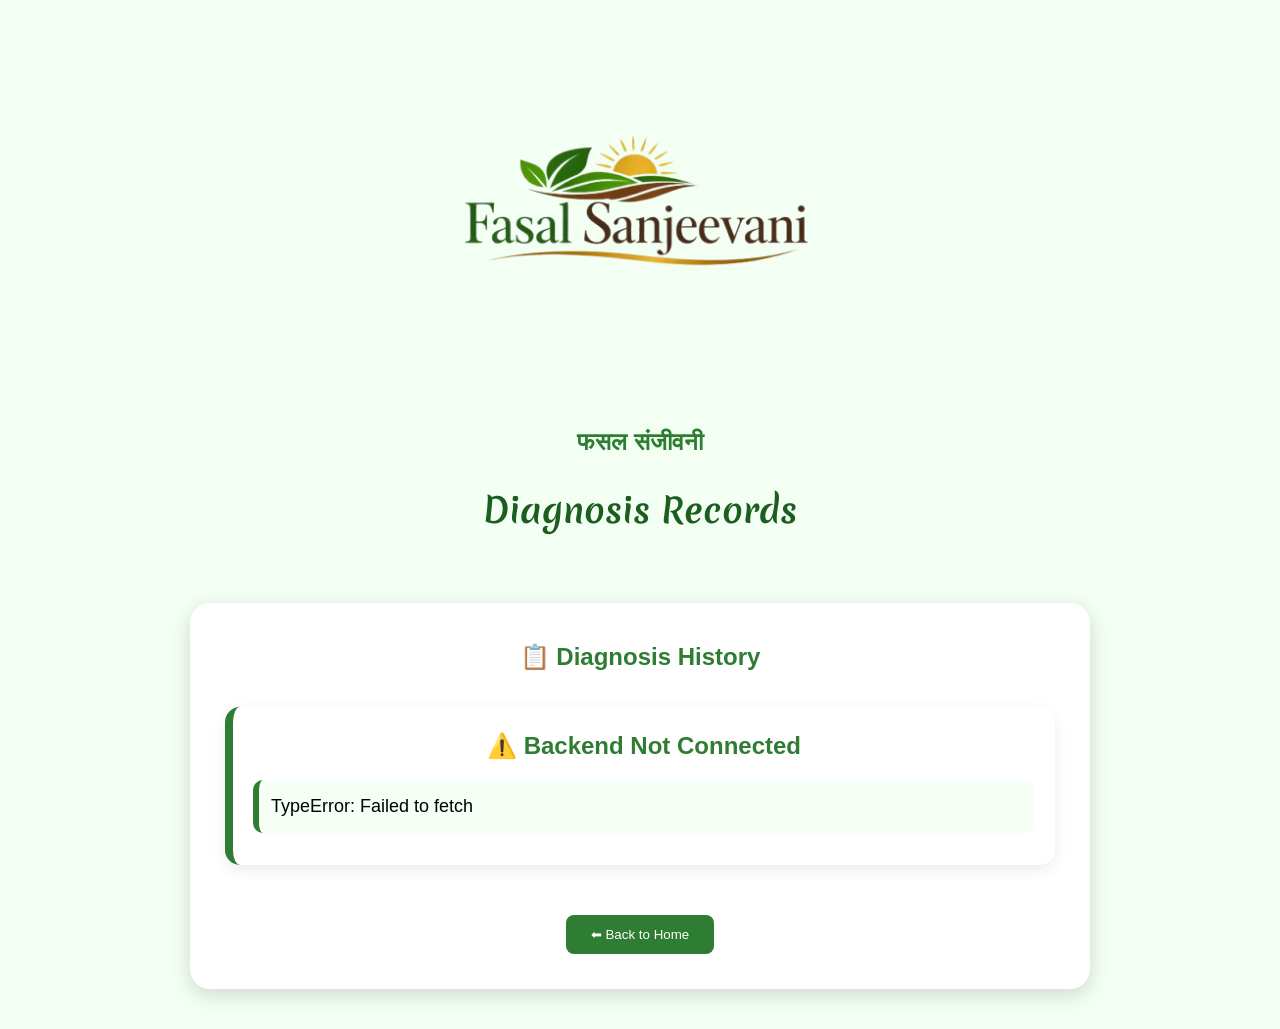
<file: frontend/history.html>
<!DOCTYPE html>
<html lang="en">

<head>

<meta charset="UTF-8">
<meta name="viewport" content="width=device-width, initial-scale=1.0">

<title>Diagnosis Records</title>

<link rel="stylesheet" href="style.css">

<link href="https://fonts.googleapis.com/css2?family=Merienda:wght@700&display=swap" rel="stylesheet">

</head>

<body>

<header>

<img src="images/logo.png" class="logo">

<h2>फसल संजीवनी</h2>

<p class="tagline">
Diagnosis Records
</p>

</header>

<section class="result-box">

<h1 style="text-align:center;color:#2E7D32;margin-bottom:30px;">

📋 Diagnosis History

</h1>

<div id="historyContainer">

</div>

<div style="text-align:center;margin-top:30px;">

<button onclick="window.location.href='index.html'">

⬅ Back to Home

</button>

</div>

</section>

<script>
const container = document.getElementById("historyContainer");

fetch("http://10.226.123.88:5000/history")
.then(res => res.json())
.then(historyData => {

if(historyData && historyData.length > 0){

historyData.forEach((item, index) => {

let icon = "🦠";

const disease = item.disease.toLowerCase();

if(disease.includes("healthy")) icon = "🌿";
else if(disease.includes("blight")) icon = "🍂";

container.innerHTML += `
<div class="history-card">
    <h2>${icon} Record ${index+1}</h2>
    <p><strong>Image</strong><br>${item.image}</p>
    <p><strong>Disease</strong><br>${item.disease}</p>
    <p><strong>Confidence</strong><br>${item.confidence}%</p>
    <p><strong>Date & Time</strong><br>${item.time}</p>
</div>
`;
});

} else {
container.innerHTML = `
<div class="history-card">
<h2>📂 No Records Found</h2>
<p>No diagnosis history available.</p>
</div>
`;
}

})
.catch(err => {
    console.error("History Error:", err);
container.innerHTML = `
<div class="history-card">
<h2>⚠️ Backend Not Connected</h2>
<p>${err}</p>
</div>
`;
});
</script>

</body>

</html>
</file>
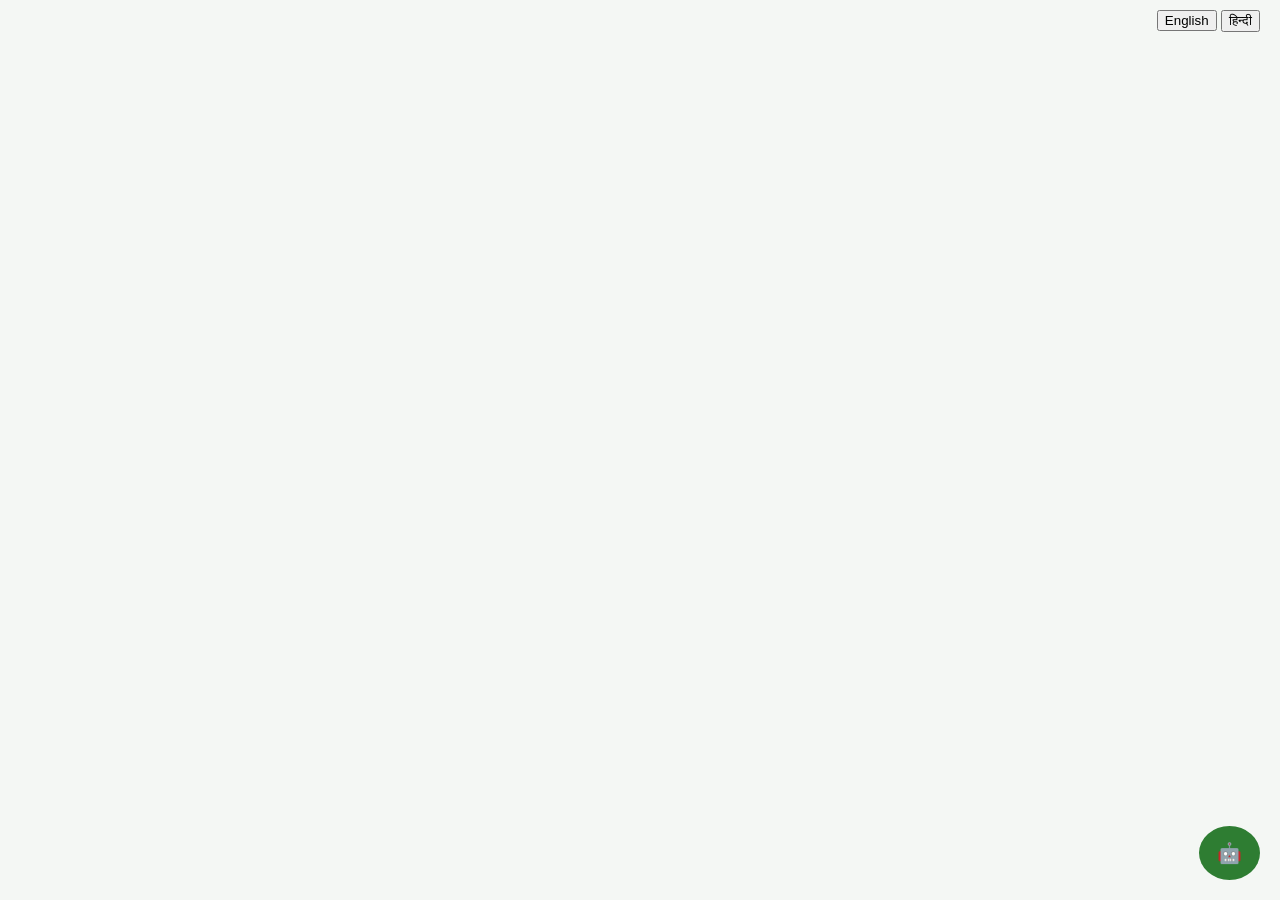
<file: frontend/kisanvani.html>
<!DOCTYPE html>
<html lang="en">
<head>
<meta charset="UTF-8">
<title>Kisan Vani AI</title>

<style>
body {
    font-family: Arial;
    background: #f4f7f4;
}

/* Floating button */
#chatBtn {
    position: fixed;
    bottom: 20px;
    right: 20px;
    background: #2E7D32;
    color: white;
    border: none;
    padding: 15px 18px;
    border-radius: 50%;
    font-size: 20px;
    cursor: pointer;
}


/* Chat box */
#chatBox {
    position: fixed;
    bottom: 80px;
    right: 20px;
    width: 320px;
    height: 420px;
    background: white;
    border-radius: 15px;
    box-shadow: 0 0 15px rgba(0,0,0,0.2);
    display: none;
    flex-direction: column;
    overflow: hidden;
}

#chatHeader {
    background: #2E7D32;
    color: white;
    padding: 10px;
    font-weight: bold;
}

#messages {
    flex: 1;
    padding: 10px;
    overflow-y: auto;
}

.msg {
    margin: 8px 0;
    padding: 8px;
    border-radius: 10px;
    max-width: 80%;
}

.user {
    background: #DCF8C6;
    align-self: flex-end;
    text-align: right;
}

.bot {
    background: #f1f1f1;
}

#inputBox {
    display: flex;
    border-top: 1px solid #ddd;
}

#text {
    flex: 1;
    padding: 10px;
    border: none;
}

#send {
    background: #2E7D32;
    color: white;
    border: none;
    padding: 10px;
    cursor: pointer;
}
</style>
</head>

<body>
 <div style="position:fixed; top:10px; right:20px;">
    <button onclick="setLang('en')">English</button>
    <button onclick="setLang('hi')">हिन्दी</button>
</div>
<button id="chatBtn" onclick="toggleChat()">🤖</button>

<div id="chatBox">
    <div id="chatHeader">🌾 Kisan Vani AI Assistant</div>

    <div id="messages"></div>

    <div id="inputBox">
        <input id="text" placeholder="Ask about crops..." />
        <button id="send" onclick="sendMsg()">Send</button>
    </div>
</div>

<script>
    window.onload = function(){
    addMessage("🌾 Namaste! I am Kisan Vani AI. Ask me about crops, diseases, fertilizers.", "bot");
}
function toggleChat(){
    let box = document.getElementById("chatBox");
    box.style.display = box.style.display === "flex" ? "none" : "flex";
    box.style.flexDirection = "column";
}

function addMessage(text, type){
    let div = document.createElement("div");
    div.className = "msg " + type;
    div.innerText = text;
    document.getElementById("messages").appendChild(div);

    document.getElementById("messages").scrollTop =
    document.getElementById("messages").scrollHeight;
}
function sendMsg(){

let input = document.getElementById("text");
let msg = input.value;
if(!msg) return;

addMessage(msg, "user");
input.value = "";

/* 🔥 SHOW LOADING */
addMessage("Kisan Vani is thinking...", "bot");

/* BACKEND CALL */
fetch("http://10.226.123.88:5000/chat", {
    method: "POST",
    headers: {"Content-Type": "application/json"},
    body: JSON.stringify({
        message: msg,
        lang: currentLang})
})
.then(res => res.json())
.then(data => {

    /* remove last "thinking..." message */
    let msgs = document.getElementById("messages");
    msgs.removeChild(msgs.lastChild);

    addMessage(data.reply, "bot");
    if(data.reply){
    speak(data.reply, currentLang);
}

})
.catch(err => {
    let msgs = document.getElementById("messages");
    msgs.removeChild(msgs.lastChild);

    addMessage("⚠️ Backend not connected. Please try later.", "bot");
});

}
function speak(text, lang = "en"){
    let speech = new SpeechSynthesisUtterance();

    speech.text = text;

    // language setting
    if(lang === "hi"){
        speech.lang = "hi-IN";
    } else {
        speech.lang = "en-US";
    }

    speech.rate = 1;
    speech.pitch = 1;

    window.speechSynthesis.speak(speech);
}
let currentLang = "en";

function setLang(lang){
    currentLang = lang;

    if(lang === "hi"){
        addMessage("🌾 भाषा बदलकर हिंदी कर दी गई है", "bot");
    } else {
        addMessage("🌾 Language switched to English", "bot");
    }
}
</script>
</body>
</html>
</file>
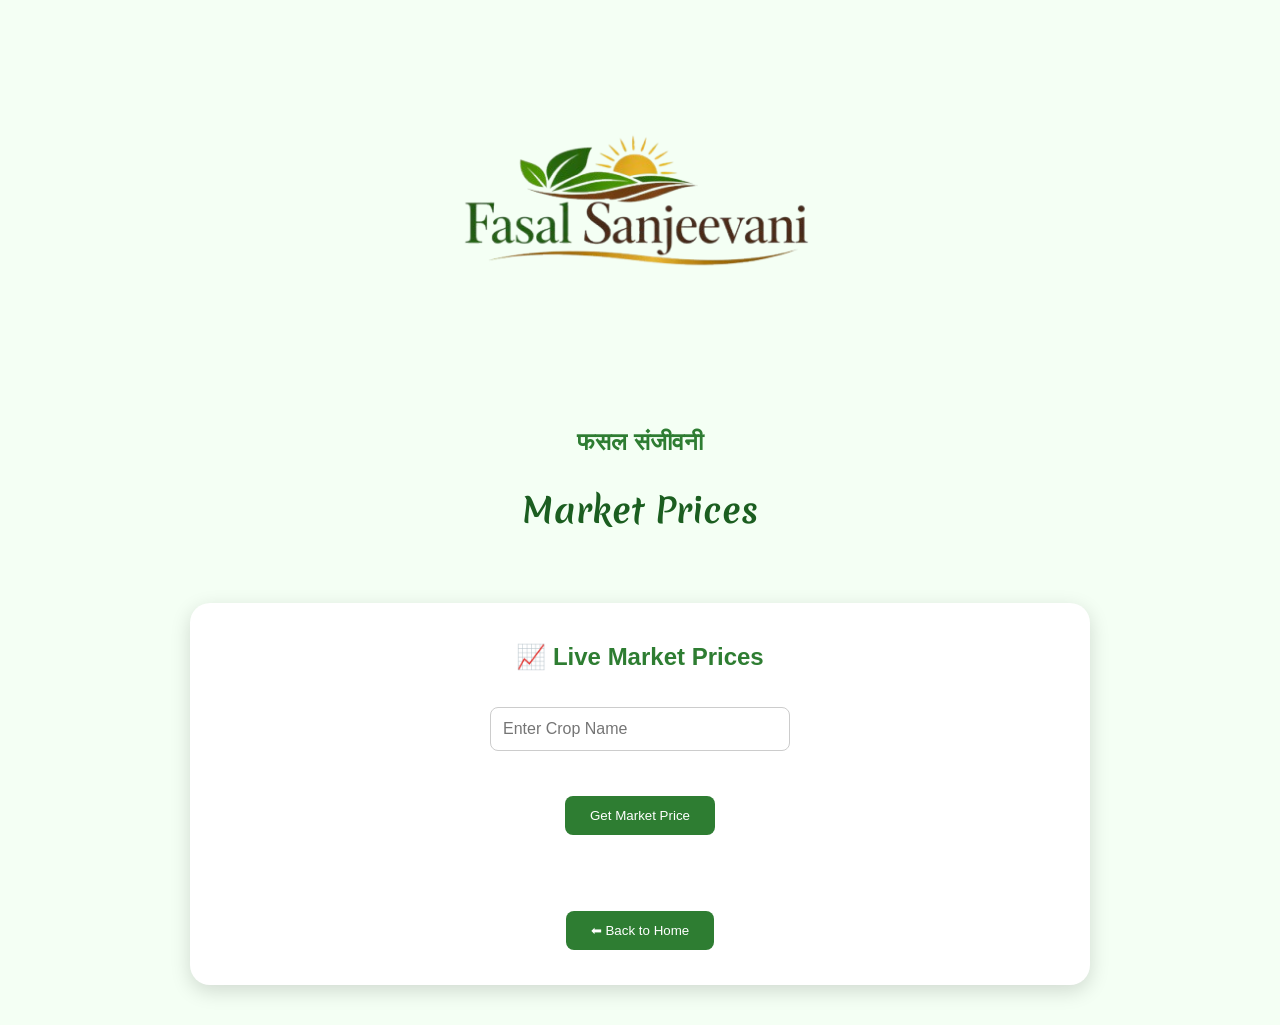
<file: frontend/market.html>
<!DOCTYPE html>
<html lang="en">

<head>

<meta charset="UTF-8">
<meta name="viewport" content="width=device-width, initial-scale=1.0">

<title>Market Prices</title>

<link rel="stylesheet" href="style.css">

<link href="https://fonts.googleapis.com/css2?family=Merienda:wght@700&display=swap"
rel="stylesheet">

</head>

<body>

<header>

<img src="images/logo.png" class="logo">

<h2>फसल संजीवनी</h2>

<p class="tagline">
Market Prices
</p>

</header>

<section class="result-box">

<h1 style="text-align:center;color:#2E7D32;margin-bottom:30px;">

📈 Live Market Prices

</h1>

<div style="text-align:center;">

<input
id="cropInput"
type="text"
placeholder="Enter Crop Name"
style="padding:12px;width:300px;border-radius:8px;border:1px solid #ccc;font-size:16px;">

<br><br>

<button onclick="getMarketPrice()">

Get Market Price

</button>

</div>

<br>

<div id="report" style="display:none;">

<div class="info-card">

<p>

<strong>🌾 Crop</strong>

<br>

<span id="crop"></span>

</p>

</div>

<div class="info-card">

<p>

<strong>💰 Price</strong>

<br>

<span id="price"></span>

</p>

</div>

<div class="info-card">

<p>

<strong>📊 Market Trend</strong>

<br>

<span id="trend"></span>

</p>

</div>

<div class="info-card">

<p>

<strong>💡 Decision</strong>

<br>

<span id="decision"></span>

</p>

</div>

</div>

<div style="text-align:center;margin-top:30px;">

<button onclick="window.location.href='index.html'">

⬅ Back to Home

</button>

</div>

</section>

<script>

function getMarketPrice(){

const crop=document.getElementById("cropInput").value.trim();

if(crop===""){

alert("Please enter crop name.");

return;

}

fetch(`http://192.168.0.173:5000/mandi-rate?crop=${encodeURIComponent(crop)}`)

.then(response=>response.json())

.then(data=>{

document.getElementById("report").style.display="block";

document.getElementById("crop").innerHTML=data.crop;

document.getElementById("price").innerHTML=
"₹ "+data.mandi_price_per_quintal+" / Quintal";

document.getElementById("trend").innerHTML=
data.market_trend;

document.getElementById("decision").innerHTML=
data.decision;

})

.catch(error=>{

console.log(error);

alert("Unable to fetch market prices.");

});

}

</script>

</body>

</html>
</file>
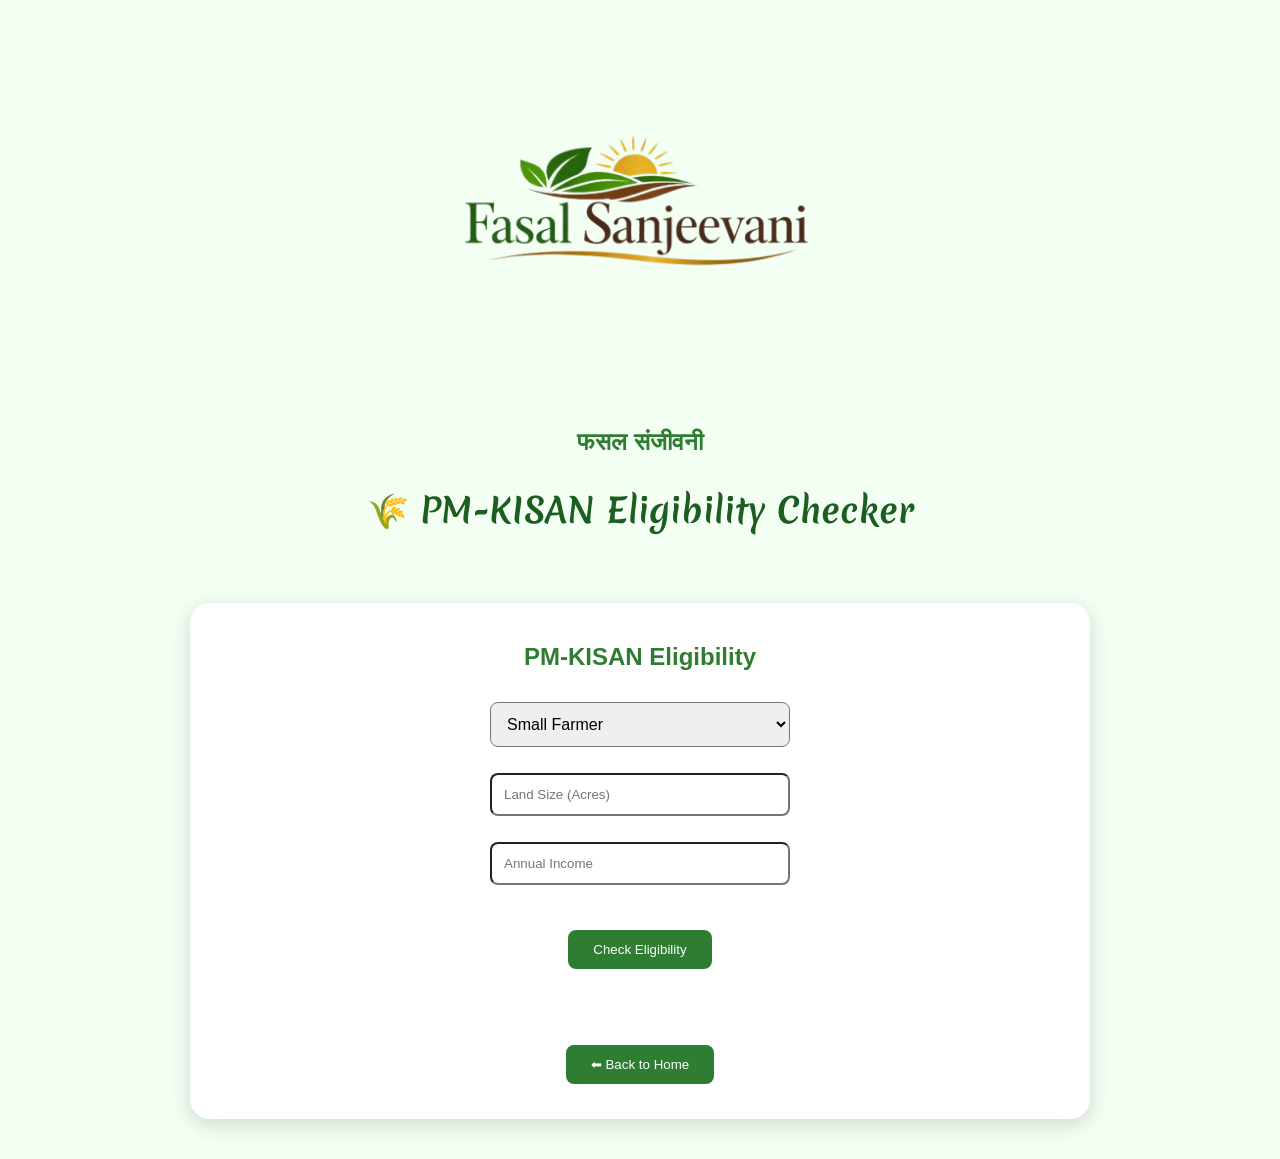
<file: frontend/pmkisan.html>
<!DOCTYPE html>
<html lang="en">

<head>

<meta charset="UTF-8">
<meta name="viewport" content="width=device-width, initial-scale=1.0">

<title>PM-KISAN Eligibility</title>

<link rel="stylesheet" href="style.css">

<link href="https://fonts.googleapis.com/css2?family=Merienda:wght@700&display=swap"
rel="stylesheet">

</head>

<body>

<header>

<img src="images/logo.png" class="logo">

<h2>फसल संजीवनी</h2>

<p class="tagline">

🌾 PM-KISAN Eligibility Checker

</p>

</header>

<section class="result-box">

<h1 style="text-align:center;color:#2E7D32;">

PM-KISAN Eligibility

</h1>

<br>

<div style="text-align:center;">

<select id="farmerType"
style="padding:12px;width:300px;border-radius:8px;font-size:16px;">

<option value="small">Small Farmer</option>
<option value="marginal">Marginal Farmer</option>
<option value="large">Large Farmer</option>

</select>

<br><br>

<input
type="number"
id="landSize"
placeholder="Land Size (Acres)"
style="padding:12px;width:300px;border-radius:8px;">

<br><br>

<input
type="number"
id="income"
placeholder="Annual Income"
style="padding:12px;width:300px;border-radius:8px;">

<br><br>

<button onclick="checkEligibility()">

Check Eligibility

</button>

</div>

<br>

<div id="report" style="display:none;">

    <div class="info-card">
<p>
<strong>Land Size</strong><br>
<span id="land"></span>
</p>
</div>

<div class="info-card">
<p>
<strong>Farmer Type</strong><br>
<span id="farmerTypeValue"></span>
</p>
</div>
<div class="info-card">

<p>

<strong>Eligibility</strong>

<br>

<span id="eligible"></span>

</p>

</div>

<div class="info-card">

<p>

<strong>Eligible Schemes</strong>

<br>

<ul id="schemes"></ul>

</p>

</div>

<div class="info-card">

<p>

<strong>How to Check PM-KISAN Status</strong>

<br>

<ol id="steps"></ol>

</p>

</div>

<div class="info-card">

<p>

<strong>Official Website</strong>

<br>

<a id="website" target="_blank"></a>

</p>

</div>

</div>

<div style="text-align:center;margin-top:30px;">

<button onclick="window.location.href='index.html'">

⬅ Back to Home

</button>

</div>

</section>

<script>

function checkEligibility(){

const farmerType=document.getElementById("farmerType").value;
const landSize=document.getElementById("landSize").value;
const income=document.getElementById("income").value;

fetch(`http://192.168.0.173:5000/scheme-check?land_size=${landSize}&income=${income}&farmer_type=${farmerType}`)
.then(async response => {
    if (!response.ok) {
        const errText = await response.text();
        throw new Error(errText);
    }
    return response.json();
})
.then(data => {
    console.log("DATA:", data);

    document.getElementById("report").style.display = "block";

    document.getElementById("eligible").innerHTML =
        data.pm_kisan.eligible ? "✅ Eligible" : "❌ Not Eligible";

    document.getElementById("land").innerHTML =
        data.input.land_size + " Acres";

    document.getElementById("farmerTypeValue").innerHTML =
        data.input.farmer_type;

    const scheme = document.getElementById("schemes");
    scheme.innerHTML = "";
    data.eligible_schemes.forEach(item => {
        scheme.innerHTML += `<li>${item}</li>`;
    });

    const steps = document.getElementById("steps");
    steps.innerHTML = "";
    data.pm_kisan.how_to_check.forEach(step => {
        steps.innerHTML += `<li>${step}</li>`;
    });

    document.getElementById("website").href =
        data.pm_kisan.official_website;

    document.getElementById("website").innerHTML =
        data.pm_kisan.official_website;

})
.catch(error => {
    console.log("ERROR:", error);
    alert("Backend error: check console or Flask terminal");
});


}

</script>

</body>

</html>
</file>
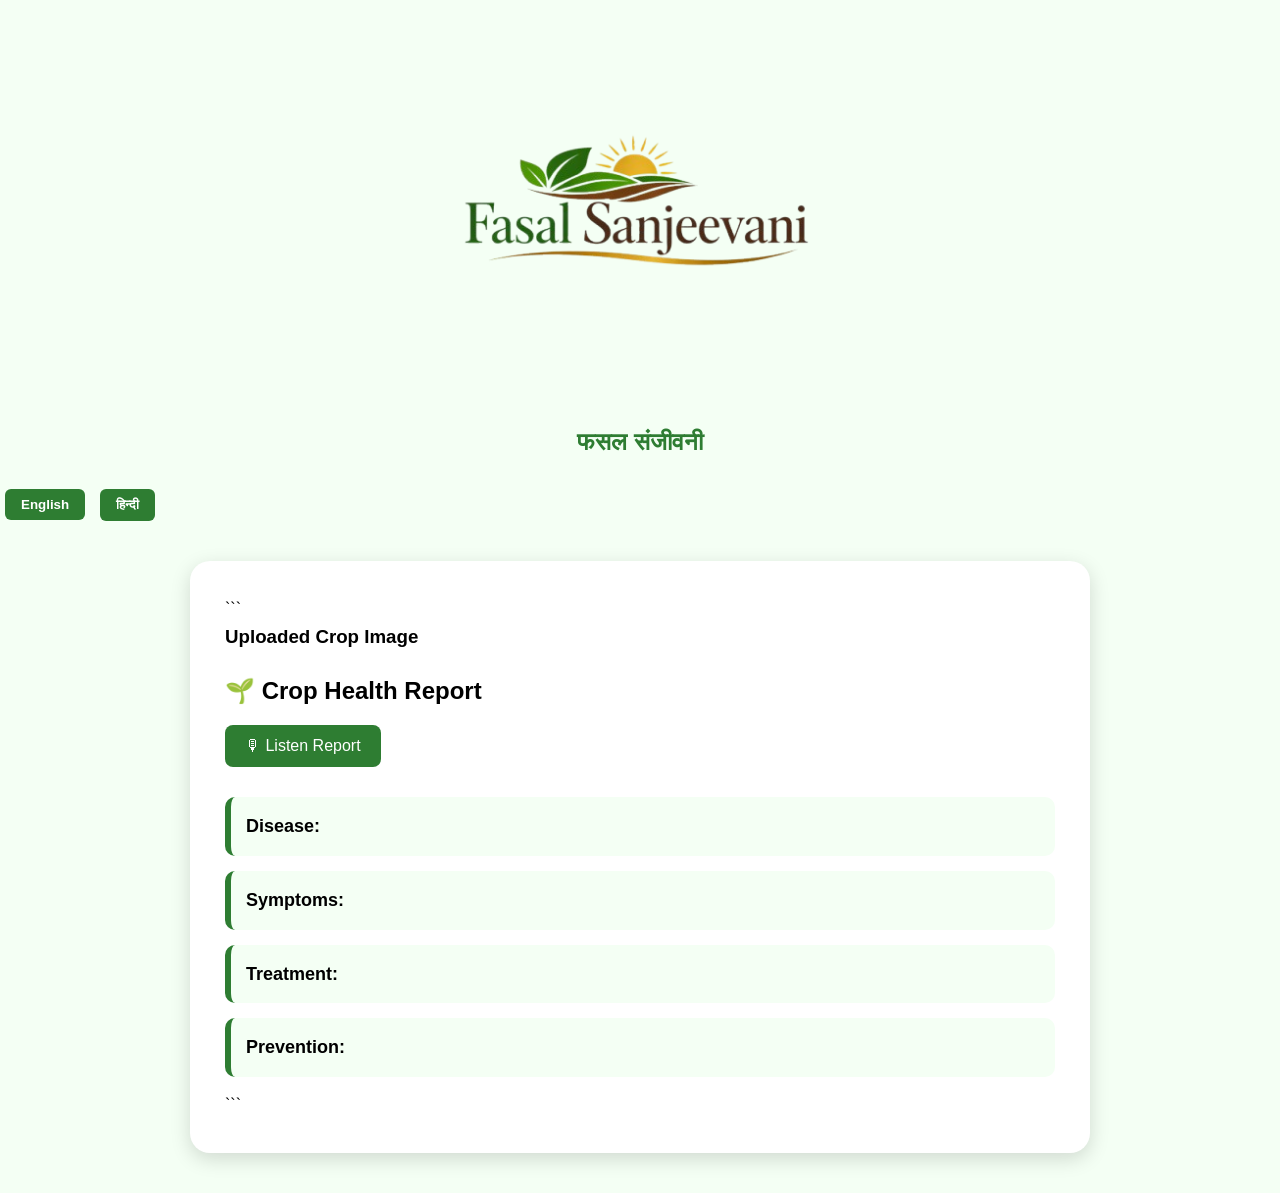
<file: frontend/result.html>
<!DOCTYPE html>

<html lang="en">
<head>
    <meta charset="UTF-8">
    <meta name="viewport" content="width=device-width, initial-scale=1.0">
    <title>Crop Health Report</title>
    <link rel="stylesheet" href="style.css">
</head>
<body>

<header>
    <img src="images/logo.png" class="logo">
    <h2>फसल संजीवनी</h2>
</header>

<div class="language-switcher">
    <button onclick="changeLanguage('en')">English</button>
    <button onclick="changeLanguage('hi')">हिन्दी</button>
</div>

<section class="result-box">

```
<h3 id="uploadedImageTitle">
    Uploaded Crop Image
</h3>

<img id="cropImage"
     style="max-width:400px;
            border-radius:15px;
            margin-bottom:20px;">

<h1 id="reportTitle">
    🌱 Crop Health Report
</h1>

<button id="speakBtn" onclick="speakReport()">
    🎙 Listen Report
</button>

<p>
    <strong id="diseaseLabel">Disease:</strong>
    <span id="disease"></span>
</p>

<p>
    <strong id="symptomLabel">Symptoms:</strong>
    <span id="symptoms"></span>
</p>

<p>
    <strong id="treatmentLabel">Treatment:</strong>
    <span id="treatment"></span>
</p>

<p>
    <strong id="preventionLabel">Prevention:</strong>
    <span id="prevention"></span>
</p>
```

</section>

<script>

const img = localStorage.getItem("uploadedImage");

if(img){
    document.getElementById("cropImage").src = img;
}

document.getElementById("disease").innerText =
localStorage.getItem("disease");

document.getElementById("symptoms").innerText =
localStorage.getItem("symptoms");

document.getElementById("treatment").innerText =
localStorage.getItem("treatment");

document.getElementById("prevention").innerText =
localStorage.getItem("prevention");

const resultTranslations = {

    en: {
        uploadedImageTitle: "Uploaded Crop Image",
        reportTitle: "🌱 Crop Health Report",
        speakBtn: "🎙 Listen Report",
        diseaseLabel: "Disease:",
        symptomLabel: "Symptoms:",
        treatmentLabel: "Treatment:",
        preventionLabel: "Prevention:"
    },

    hi: {
        uploadedImageTitle: "अपलोड की गई फसल की तस्वीर",
        reportTitle: "🌱 फसल स्वास्थ्य रिपोर्ट",
        speakBtn: "🎙 रिपोर्ट सुनें",
        diseaseLabel: "रोग:",
        symptomLabel: "प्रमुख लक्षण:",
        treatmentLabel: "उपचार:",
        preventionLabel: "बचाव:"
    }
};

function changeLanguage(lang){

    for(let key in resultTranslations[lang]){

        const element = document.getElementById(key);

        if(element){
            element.innerText = resultTranslations[lang][key];
        }
    }

    localStorage.setItem("language", lang);

    translateDisease(lang);
}

function translateDisease(lang){

    const diseaseElement =
    document.getElementById("disease");

    const disease =
    localStorage.getItem("disease");

    if(lang === "hi"){

        const diseaseMap = {

            "Leaf Blight":"पत्ती झुलसा रोग",
            "Early Blight":"प्रारंभिक झुलसा रोग",
            "Bacterial Spot":"जीवाणु धब्बा रोग",
            "Healthy":"स्वस्थ फसल"
        };

        diseaseElement.innerText =
        diseaseMap[disease] || disease;

    }else{

        diseaseElement.innerText = disease;
    }
}

function speakReport(){

    const lang =
    localStorage.getItem("language") || "en";

    const text =
        document.getElementById("reportTitle").innerText + ". " +

        document.getElementById("diseaseLabel").innerText + " " +
        document.getElementById("disease").innerText + ". " +

        document.getElementById("symptomLabel").innerText + " " +
        document.getElementById("symptoms").innerText + ". " +

        document.getElementById("treatmentLabel").innerText + " " +
        document.getElementById("treatment").innerText + ". " +

        document.getElementById("preventionLabel").innerText + " " +
        document.getElementById("prevention").innerText;

    const speech =
    new SpeechSynthesisUtterance(text);

    speech.lang =
    (lang === "hi") ? "hi-IN" : "en-US";

    speech.rate = 1;

    speechSynthesis.speak(speech);
}

window.onload = function(){

    const savedLanguage =
    localStorage.getItem("language") || "en";

    changeLanguage(savedLanguage);
};

</script>

</body>
</html>
</file>
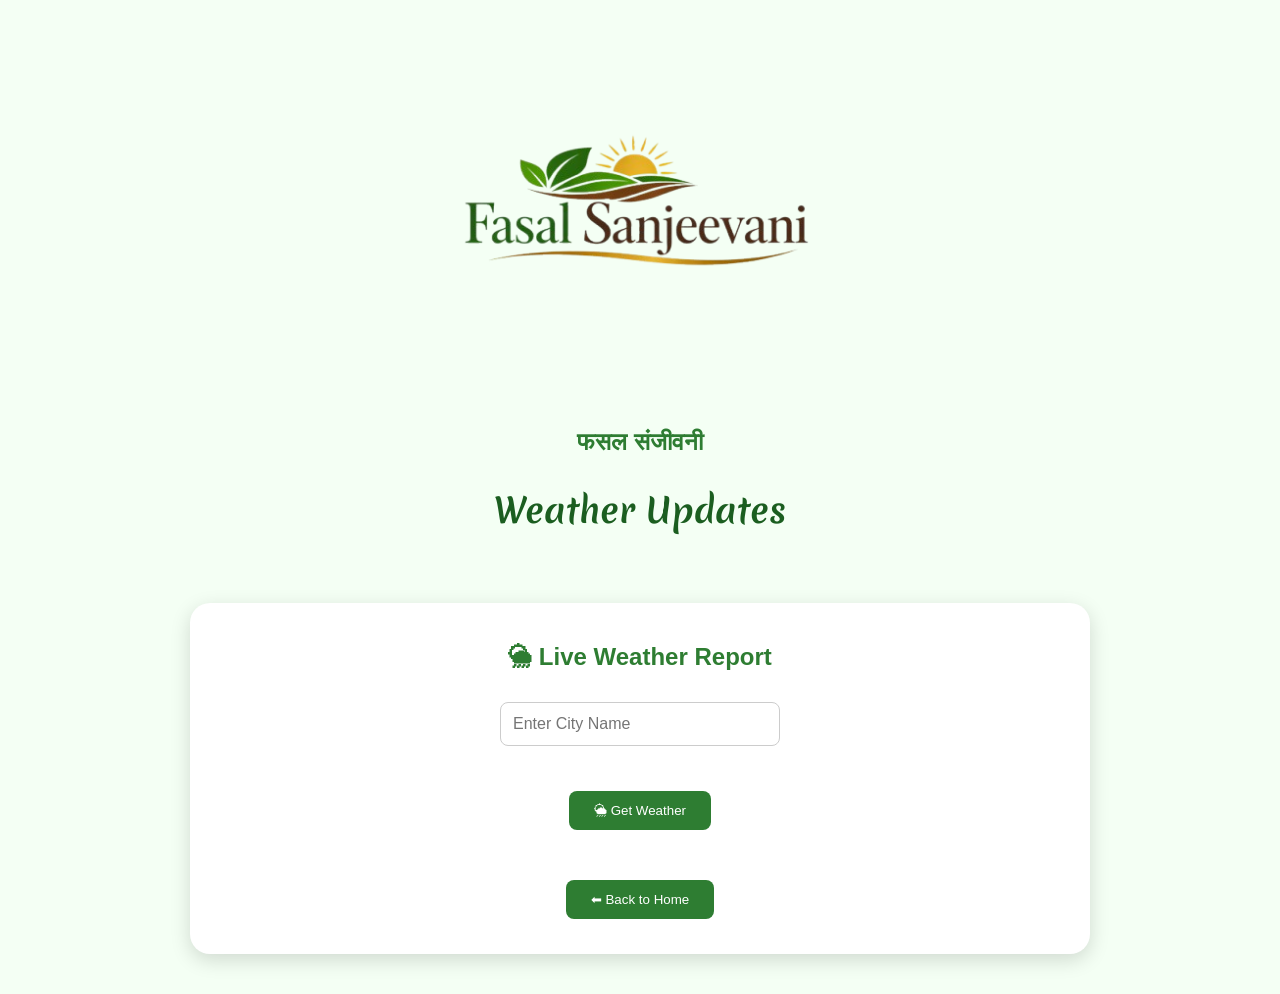
<file: frontend/weather.html>
<!DOCTYPE html>
<html lang="en">

<head>

<meta charset="UTF-8">
<meta name="viewport" content="width=device-width, initial-scale=1.0">

<title>Weather Updates</title>

<link rel="stylesheet" href="style.css">

<link href="https://fonts.googleapis.com/css2?family=Merienda:wght@700&display=swap" rel="stylesheet">

</head>

<body>

<header>

<img src="images/logo.png" class="logo">

<h2>फसल संजीवनी</h2>

<p class="tagline">
Weather Updates
</p>

</header>


<section class="result-box">

<h1 style="text-align:center;color:#2E7D32;margin-bottom:25px;">

🌦 Live Weather Report

</h1>
<div style="text-align:center;margin-bottom:30px;">

<input
id="cityInput"
type="text"
placeholder="Enter City Name"
style="padding:12px;
width:280px;
border-radius:8px;
border:1px solid #ccc;
font-size:16px;">

<br><br>

<button onclick="getWeather()">

🌦 Get Weather

</button>

</div>

<div id="report" style="display:none;">

<div style="text-align:center;">

<div class="weather-icon">
☀️
</div>

<h2 id="city"></h2>

</div>

<div class="info-card">

<p>

<strong>🌡 Temperature</strong><br>

<span id="temperature"></span>

</p>

</div>

<div class="info-card">

<p>

<strong>💧 Humidity</strong><br>

<span id="humidity"></span>

</p>

</div>

<div class="info-card">

<p>

<strong>☁ Weather Condition</strong><br>

<span id="condition"></span>

</p>

</div>

<div class="info-card">

<p>

<strong>🕒 Updated</strong><br>

<span id="updated"></span>

</p>

</div>
</div>
<div style="text-align:center;margin-top:30px;">

<button onclick="window.location.href='index.html'">

⬅ Back to Home

</button>

</div>

</section>


<script>

function getWeather(){

    const city=document.getElementById("cityInput").value;

    if(city===""){
        alert("Please enter city name");
        return;
    }

    fetch(`http://192.168.0.173:5000/weather?city=${encodeURIComponent(city)}`)

    .then(response=>response.json())

    .then(weather=>{

        document.getElementById("report").style.display="block";

        document.getElementById("city").innerHTML="📍 "+weather.city;

        document.getElementById("temperature").innerHTML=
        weather.temperature+" °C";

        document.getElementById("humidity").innerHTML=
        weather.humidity+" %";

        document.getElementById("condition").innerHTML=
        weather.weather;

        document.getElementById("updated").innerHTML=
        new Date().toLocaleString();

        const icon=document.querySelector(".weather-icon");

        const condition=weather.weather.toLowerCase();

        if(condition.includes("rain"))
            icon.innerHTML="🌧";

        else if(condition.includes("cloud"))
            icon.innerHTML="☁";

        else if(condition.includes("clear"))
            icon.innerHTML="☀";

        else if(condition.includes("mist"))
            icon.innerHTML="🌫";

        else
            icon.innerHTML="🌤";

    })

    .catch(error=>{

        console.log(error);

        alert("Unable to fetch weather.");

    });

}

</script>

</body>

</html>
</file>
<file: frontend/style.css>
*{
    margin:0;
    padding:0;
    box-sizing:border-box;
}

body{
    font-family:'Montserrat',sans-serif;
    background-color: #f4fff4;
    line-height:1.6;

}

header{
    text-align:center;
    padding:25px;

    display:flex;
    flex-direction:column;
    align-items:center;
    gap:5px;
}

.logo{
    width:600px;
    max-width:90%;
    margin-bottom:0;
}

header h2{
    color:#2E7D32;
    margin:0;
    line-height:1;
}

.tagline{
    margin-top:25px;
    font-family:'Merienda', cursive;
    font-size:34px;
    color:#1B5E20;
    font-weight:700;
    
}

.hero{
    display: flex;
    flex-direction: column;
    align-items: center;
    padding: 40px;
    margin-bottom: 40px;
    gap:50px;
}

.hero-text{
    max-width:500px;
}

.hero-text h1{
    font-family:'Merienda', cursive;
    color:#1B5E20;
    font-size:48px;
    margin-bottom:20px;
}

.hero-text p{
    font-size:18px;
    line-height:1.6;
}

.hero-image img{
    width:500px;
    max-width:100%;
    border-radius:20px;
    margin-top:10px;
}

button{
    background:#2E7D32;
    color:white;
    border:none;
    padding:12px 25px;
    border-radius:8px;
    margin-top:20px;
    cursor:pointer;
}

.upload-card{
    width:80%;
    max-width:800px;
    margin:40px auto;
    background:white;
    padding:30px;
    border-radius:15px;
    box-shadow:0 4px 12px rgba(0,0,0,0.1);
    text-align:center;
}

.services{
    padding:40px;
    text-align:center;
}

.services h2{
    color:#2E7D32;
    margin-bottom:25px;
}

.cards{
    display:flex;
    flex-wrap:wrap;
    justify-content:center;
    gap:20px;
}

.card{
    background:white;
    width:230px;
    padding:25px;
    border-radius:12px;
    box-shadow:0 3px 10px rgba(0,0,0,0.08);
    font-weight:600;
}
.hero-buttons {
    display: flex;
    gap: 15px;
    margin-top: 20px;
}

.scan-btn, .upload-btn {
    padding: 12px 20px;
    border: none;
    border-radius: 10px;
    font-size: 16px;
    cursor: pointer;
    font-weight: bold;

    transition: transform 0.3s ease;
}

.scan-btn {
    background-color: #4CAF50;
    color: white;
}

.upload-btn {
    background-color: #2196F3;
    color: white;
}

.scan-btn:hover,
.upload-btn:hover {
    transform: scale(1.05);
}
.result-box{
    width:80%;
    max-width:900px;
    margin:40px auto;
    background:white;
    padding:35px;
    border-radius:20px;
    box-shadow:0 6px 20px rgba(0,0,0,0.15);
}

.result-box h2{
    text-align:center;
    color:#2E7D32;
    margin-bottom:25px;
}

.result-box p{
    font-size:20px;
    margin:15px 0;
    padding:12px;
    background:#f4fff4;
    border-left:5px solid #2E7D32;
    border-radius:8px;

}

#cropImage{
    display:block;
    margin:auto;
    max-width:500px;
    width:100%;
    border-radius:15px;
    margin-bottom:25px;
}

.result-box p{
    font-size:18px;
    margin:15px 0;
    padding:15px;
    background:#f4fff4;
    border-left:6px solid #2E7D32;
    border-radius:10px;
}
.main-line{
    font-size:24px;
    font-weight:600;
    color:#1B5E20;
    margin-bottom:12px;
}
.language-switcher{
    margin-top:10px;
}

.language-switcher button{
    padding:8px 16px;
    border:none;
    border-radius:6px;
    cursor:pointer;
    margin:0 5px;
    font-weight:bold;
}
#speakBtn{
    background:#2E7D32;
    color:white;
    border:none;
    padding:12px 20px;
    border-radius:8px;
    cursor:pointer;
    font-size:16px;
    margin:15px 0;
}

#speakBtn:hover{
    transform:scale(1.05);
}

.weather-card{

background:#2E7D32;

color:white;

padding:30px;

border-radius:20px;

text-align:center;

margin-bottom:25px;

box-shadow:0 8px 20px rgba(0,0,0,.15);

}

.weather-card h2{

margin-top:15px;

font-size:34px;

}

.weather-icon{

font-size:70px;

}

.info-card{

background:white;

margin-top:18px;

padding:18px;

border-radius:15px;

box-shadow:0 5px 15px rgba(0,0,0,.08);

transition:.3s;

}

.info-card:hover{

transform:translateY(-4px);

}

.info-card p{

margin:0;

font-size:22px;

background:none;

border:none;

padding:0;

}

.info-card span{

font-size:20px;

color:#1B5E20;

font-weight:bold;

}

.market-header{

background:#2E7D32;

padding:30px;

border-radius:20px;

text-align:center;

color:white;

margin-bottom:25px;

box-shadow:0 8px 20px rgba(0,0,0,.15);

}

.market-header h2{

margin-top:15px;

font-size:36px;

letter-spacing:1px;

}

.market-icon{

font-size:70px;

}
.history-card{

background:white;

padding:20px;

margin-bottom:20px;

border-radius:15px;

box-shadow:0 5px 15px rgba(0,0,0,.08);

border-left:8px solid #2E7D32;

transition:.3s;

}

.history-card:hover{

transform:translateY(-5px);

}

.history-card h2{

color:#2E7D32;

margin-bottom:15px;

}

.history-card p{

background:#f5fff5;

padding:12px;

border-radius:10px;

margin:12px 0;

font-size:18px;

}

.scheme-status{

background:#E8F5E9;

padding:25px;

border-radius:15px;

text-align:center;

margin-bottom:25px;

box-shadow:0 5px 15px rgba(0,0,0,.08);

}

.scheme-status h2{

font-size:30px;

}

#schemeList{

margin-top:20px;

padding-left:30px;

}

#schemeList li{

background:#f4fff4;

padding:12px;

margin-bottom:12px;

border-radius:10px;

font-size:18px;

}

#steps{

margin-top:20px;

padding-left:30px;

}

#steps li{

padding:12px;

font-size:18px;

margin-bottom:10px;

}

#visitBtn{

background:#1565C0;

margin-bottom:15px;

}

#visitBtn:hover{

background:#0D47A1;

}
.info-card{

background:#f4fff4;

padding:20px;

margin:20px 0;

border-left:6px solid #2E7D32;

border-radius:12px;

box-shadow:0 2px 8px rgba(0,0,0,.08);

}

.info-card strong{

color:#1B5E20;

font-size:20px;

}

.info-card span{

font-size:22px;

font-weight:bold;

}
#chatBtn {
    position: fixed;
    bottom: 20px;
    right: 20px;
    background: #2E7D32;
    color: white;
    border: none;
    padding: 15px 18px;
    border-radius: 50%;
    font-size: 20px;
    cursor: pointer;
    z-index: 1000;
}

#chatBox {
    position: fixed;
    bottom: 80px;
    right: 20px;
    width: 320px;
    height: 420px;
    background: white;
    border-radius: 15px;
    box-shadow: 0 0 15px rgba(0,0,0,0.2);
    display: none;
    flex-direction: column;
    overflow: hidden;
    z-index: 1000;
}

#chatHeader {
    background: #2E7D32;
    color: white;
    padding: 10px;
    font-weight: bold;
}

#messages {
    flex: 1;
    padding: 10px;
    overflow-y: auto;
}

#inputBox {
    display: flex;
    border-top: 1px solid #ddd;
}

#text {
    flex: 1;
    padding: 10px;
    border: none;
}

#send {
    background: #2E7D32;
    color: white;
    border: none;
    padding: 10px;
    cursor: pointer;
}
</file>
